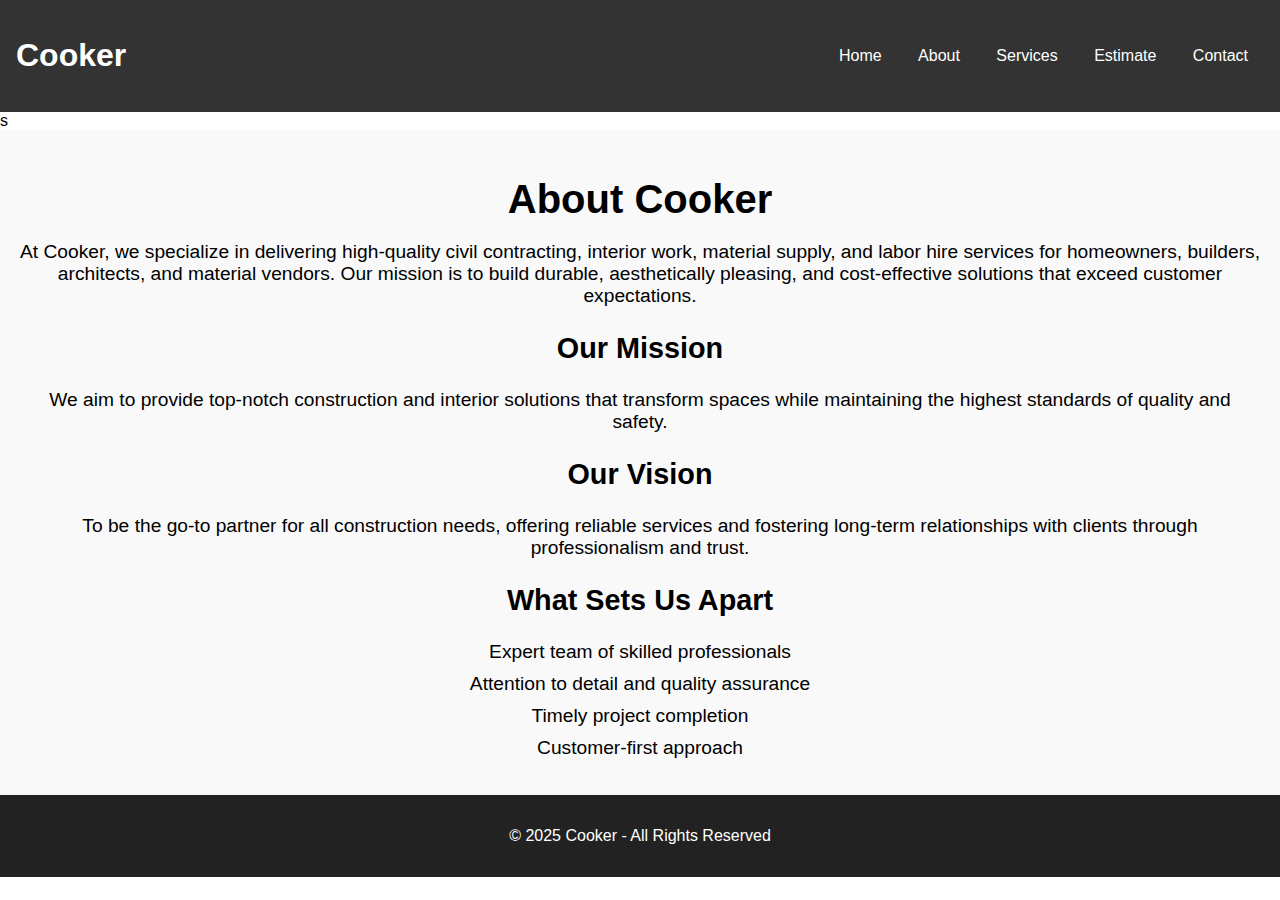
<file: about.html>
<!DOCTYPE html>
<html lang="en">
<head>
    <meta charset="UTF-8">
    <meta name="viewport" content="width=device-width, initial-scale=1.0">
    <title>About Us - Cooker</title>
    <link rel="stylesheet" href="css/style.css">
</head>
<body>
    <!-- Header Section -->
  <header>
    <h1>Cooker</h1>
    <nav>
      <a href="index.html">Home</a>
      <a href="about.html">About</a>
      <a href="services.html">Services</a>
      <a href="gallery.html">Estimate</a>
      <a href="contact.html">Contact</a>
    </nav>
  </header>s

    <!-- About Section -->
    <section class="about">
        <h1>About Cooker</h1>
        <p>At Cooker, we specialize in delivering high-quality civil contracting, interior work, material supply, and labor hire services for homeowners, builders, architects, and material vendors. Our mission is to build durable, aesthetically pleasing, and cost-effective solutions that exceed customer expectations.</p>
        
        <h2>Our Mission</h2>
        <p>We aim to provide top-notch construction and interior solutions that transform spaces while maintaining the highest standards of quality and safety.</p>
        
        <h2>Our Vision</h2>
        <p>To be the go-to partner for all construction needs, offering reliable services and fostering long-term relationships with clients through professionalism and trust.</p>
        
        <h2>What Sets Us Apart</h2>
        <ul>
            <li>Expert team of skilled professionals</li>
            <li>Attention to detail and quality assurance</li>
            <li>Timely project completion</li>
            <li>Customer-first approach</li>
        </ul>
    </section>

    <!-- Footer Section -->
    <footer>
        <p>&copy; 2025 Cooker - All Rights Reserved</p>
    </footer>
<!--Start of Tawk.to Script-->
<script type="text/javascript">
var Tawk_API=Tawk_API||{}, Tawk_LoadStart=new Date();
(function(){
var s1=document.createElement("script"),s0=document.getElementsByTagName("script")[0];
s1.async=true;
s1.src='https://embed.tawk.to/6805211574f3ee190b279ac1/1ipa0if92';
s1.charset='UTF-8';
s1.setAttribute('crossorigin','*');
s0.parentNode.insertBefore(s1,s0);
})();
</script>
<!--End of Tawk.to Script-->
</body>
</html>
</file>
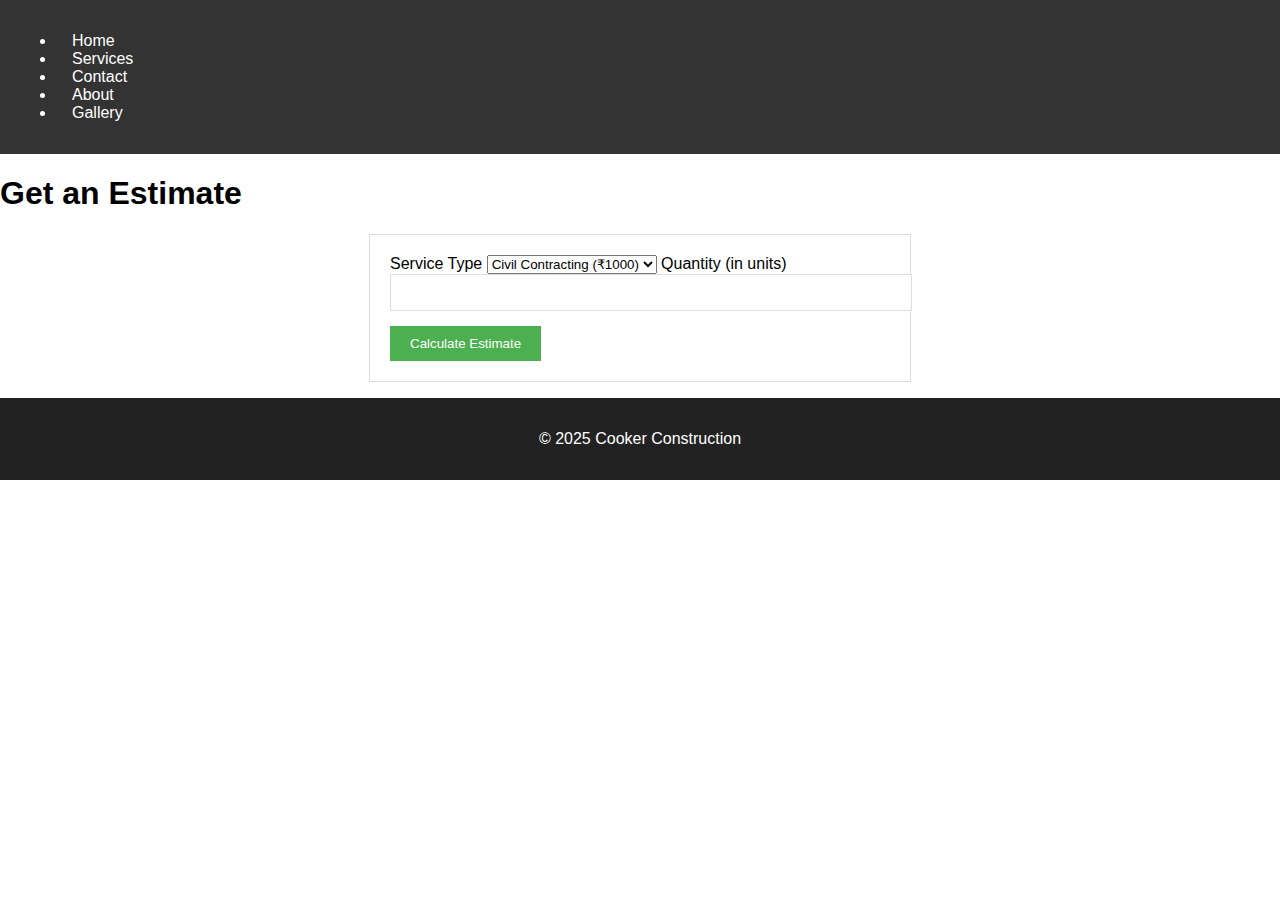
<file: gallery.html>
<!-- estimate.html (new page for calculator) -->
<!DOCTYPE html>
<html lang="en">
<head>
    <meta charset="UTF-8">
    <meta name="viewport" content="width=device-width, initial-scale=1.0">
    <title>Estimate Calculator</title>
    <link rel="stylesheet" href="css/style.css">
</head>
<body>
    <header>
        <nav>
            <ul>
                <li><a href="index.html">Home</a></li>
                <li><a href="services.html">Services</a></li>
                <li><a href="contact.html">Contact</a></li>
                <li><a href="about.html">About</a></li>
                <li><a href="gallery.html">Gallery</a></li>
            </ul>
        </nav>
    </header>

    <section class="estimate-calculator">
        <h1>Get an Estimate</h1>
        <form id="estimate-form">
            <label for="service">Service Type</label>
            <select id="service">
                <option value="1000">Civil Contracting (₹1000)</option>
                <option value="1500">Interior Work (₹1500)</option>
                <option value="500">Material Supply (₹500)</option>
                <option value="300">Labor Hire (₹300)</option>
            </select>

            <label for="quantity">Quantity (in units)</label>
            <input type="number" id="quantity" required>

            <button type="button" onclick="calculateEstimate()">Calculate Estimate</button>
        </form>

        <p id="estimate-result"></p>
    </section>

    <footer>
        <p>&copy; 2025 Cooker Construction</p>
    </footer>

    <script>
        function calculateEstimate() {
            var serviceCost = document.getElementById('service').value;
            var quantity = document.getElementById('quantity').value;
            var total = serviceCost * quantity;
            document.getElementById('estimate-result').innerText = "Total Estimate: ₹" + total;
        }
    </script>
<!--Start of Tawk.to Script-->
<script type="text/javascript">
var Tawk_API=Tawk_API||{}, Tawk_LoadStart=new Date();
(function(){
var s1=document.createElement("script"),s0=document.getElementsByTagName("script")[0];
s1.async=true;
s1.src='https://embed.tawk.to/6805211574f3ee190b279ac1/1ipa0if92';
s1.charset='UTF-8';
s1.setAttribute('crossorigin','*');
s0.parentNode.insertBefore(s1,s0);
})();
</script>
<!--End of Tawk.to Script-->
</body>
</html>
</file>
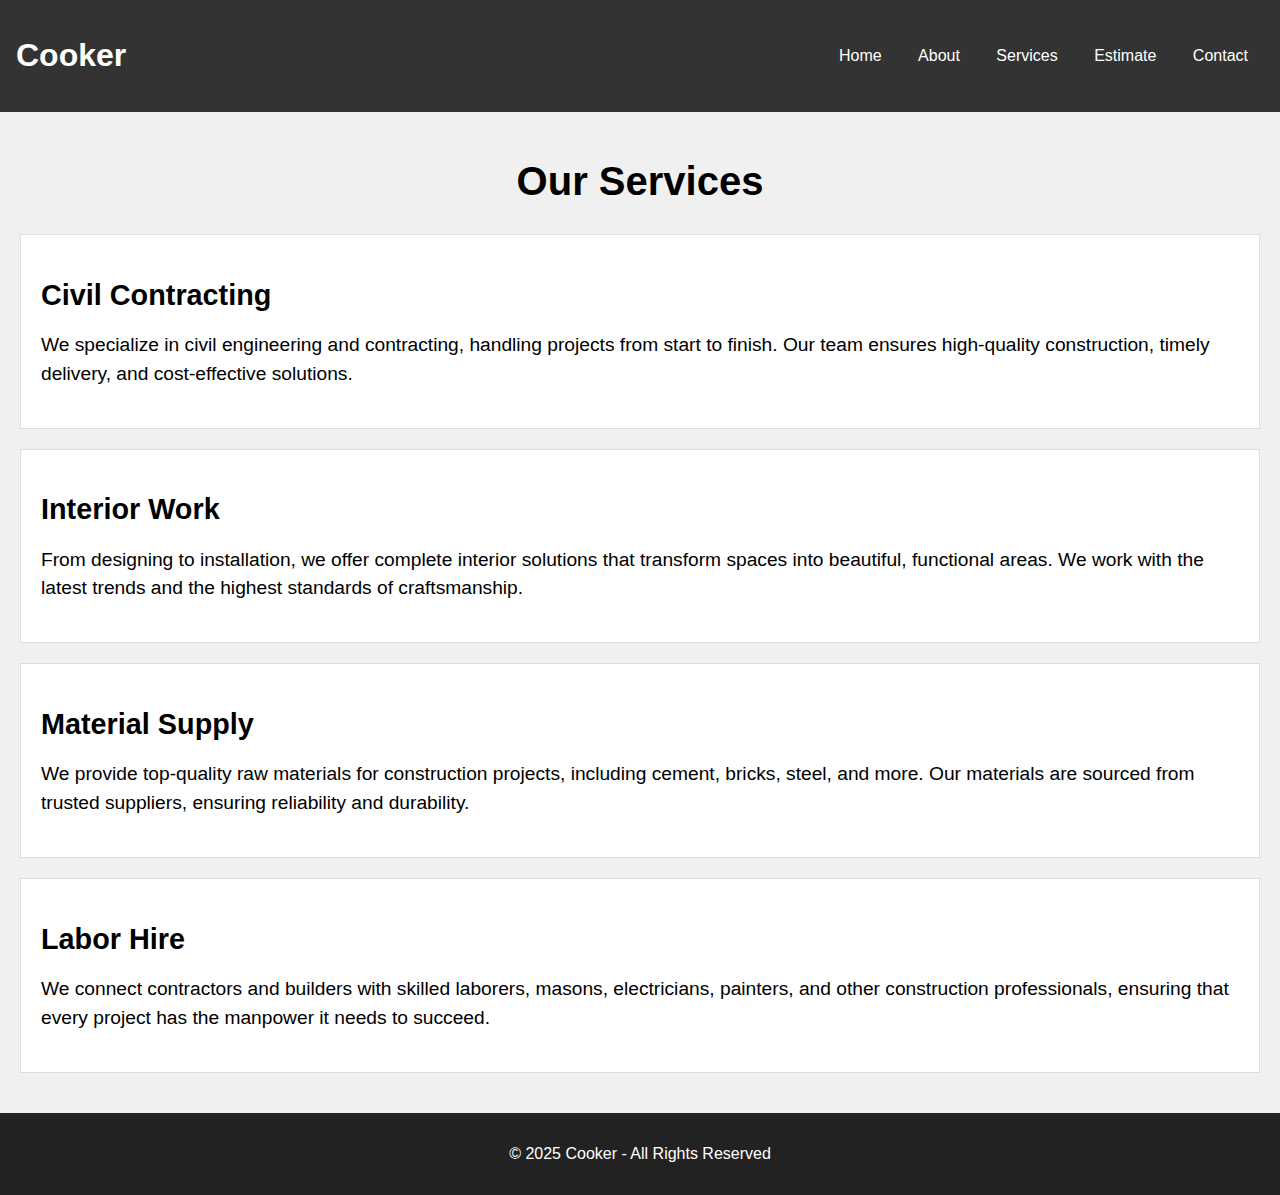
<file: services.html>
<!DOCTYPE html>
<html lang="en"> 
<head>
    <meta charset="UTF-8">
    <meta name="viewport" content="width=device-width, initial-scale=1.0">
    <title>Our Services - Cooker</title>
    <link rel="stylesheet" href="css/style.css">
</head>
<body>
    <!-- Header Section -->
    
  <header>
    <h1>Cooker</h1>
    <nav> 
      <a href="index.html">Home</a>
      <a href="about.html">About</a>
      <a href="services.html">Services</a>
      <a href="gallery.html">Estimate</a>
      <a href="contact.html">Contact</a>
    </nav>
  </header>

    <!-- Services Section -->
    <section class="services">
        <h1>Our Services</h1>
        
        <div class="service">
            <h2>Civil Contracting</h2>
            <p>We specialize in civil engineering and contracting, handling projects from start to finish. Our team ensures high-quality construction, timely delivery, and cost-effective solutions.</p>
        </div>
        
        <div class="service">
            <h2>Interior Work</h2>
            <p>From designing to installation, we offer complete interior solutions that transform spaces into beautiful, functional areas. We work with the latest trends and the highest standards of craftsmanship.</p>
        </div>
        
        <div class="service">
            <h2>Material Supply</h2>
            <p>We provide top-quality raw materials for construction projects, including cement, bricks, steel, and more. Our materials are sourced from trusted suppliers, ensuring reliability and durability.</p>
        </div>
        
        <div class="service">
            <h2>Labor Hire</h2>
            <p>We connect contractors and builders with skilled laborers, masons, electricians, painters, and other construction professionals, ensuring that every project has the manpower it needs to succeed.</p>
        </div>
    </section>

    <!-- Footer Section -->
    <footer>
        <p>&copy; 2025 Cooker - All Rights Reserved</p>
    </footer>
<!--Start of Tawk.to Script--> 
<script type="text/javascript">
var Tawk_API=Tawk_API||{}, Tawk_LoadStart=new Date();
(function(){
var s1=document.createElement("script"),s0=document.getElementsByTagName("script")[0];
s1.async=true;
s1.src='https://embed.tawk.to/6805211574f3ee190b279ac1/1ipa0if92';
s1.charset='UTF-8';
s1.setAttribute('crossorigin','*');
s0.parentNode.insertBefore(s1,s0);
})();
</script>
<!--End of Tawk.to Script-->
</body>
</html>
</file>
<file: css/style.css>
body {
  font-family: Arial, sans-serif;
  margin: 0;
  padding: 0;
} 

header { 
  background-color: #333;
  color: white; 
  padding: 1em;
  display: flex;
  justify-content: space-between;
  align-items: center;
}

nav a {
  color: white;
  margin: 0 1em;
  text-decoration: none;
}

.hero {
  padding: 3em;
  background: #f3f3f3;
  text-align: center;
}

.cta a {
  display: inline-block;
  margin-top: 1em;
  padding: 0.7em 1.5em;
  background: #007bff;
  color: white;
  text-decoration: none;
  border-radius: 5px;
}

footer {
  background-color: #222;
  color: white;
  text-align: center;
  padding: 1em;
}

/* About Page Styles */
.about {
    padding: 20px;
    background-color: #f9f9f9;
    text-align: center;
}

.about h1 {
    font-size: 2.5em;
    margin-bottom: 15px;
}

.about h2 {
    font-size: 1.8em;
    margin-top: 25px;
}

.about p {
    font-size: 1.2em;
    margin-bottom: 15px;
}

.about ul {
    list-style-type: none;
    padding: 0;
}

.about ul li {
    font-size: 1.2em;
    margin-bottom: 10px;
}

/* Services Page Styles */
.services {
    padding: 20px;
    background-color: #f0f0f0;
}

.services h1 {
    font-size: 2.5em;
    margin-bottom: 30px;
    text-align: center;
}

.service {
    background-color: #fff;
    border: 1px solid #ddd;
    padding: 20px;
    margin-bottom: 20px;
}

.service h2 {
    font-size: 1.8em;
    margin-bottom: 15px;
}

.service p {
    font-size: 1.2em;
    line-height: 1.5;
}


/* Contact Page Styles */
.contact {
    padding: 20px;
    background-color: #f9f9f9;
    text-align: center;
}

.contact h1 {
    font-size: 2.5em;
    margin-bottom: 20px;
}

form {
    max-width: 500px;
    margin: 0 auto;
    background-color: #fff;
    padding: 20px;
    border: 1px solid #ddd;
}

form input, form textarea {
    width: 100%;
    padding: 10px;
    margin-bottom: 15px;
    border: 1px solid #ddd;
}

form button {
    background-color: #4CAF50;
    color: white;
    border: none;
    padding: 10px 20px;
    cursor: pointer;
}

form button:hover {
    background-color: #45a049;
}

.whatsapp {
    margin-top: 20px;
}

.whatsapp a {
    text-decoration: none;
    color: #25D366;
    font-size: 1.2em;
}

.whatsapp img {
    vertical-align: middle;
    margin-right: 10px;
}


/* Floating WhatsApp Button */
.whatsapp-btn-floating {
    position: fixed;
    bottom: 400px;
    right: 20px;
    z-index: 100;
    display: flex;
    align-items: left;
    background-color: #25d366;
    color: white;
    padding: 10px 20px;
    border-radius: 50px;
    text-decoration: none;
}

.whatsapp-btn-floating img {
    width: 30px;
    margin-right: 10px;
}
</file>
